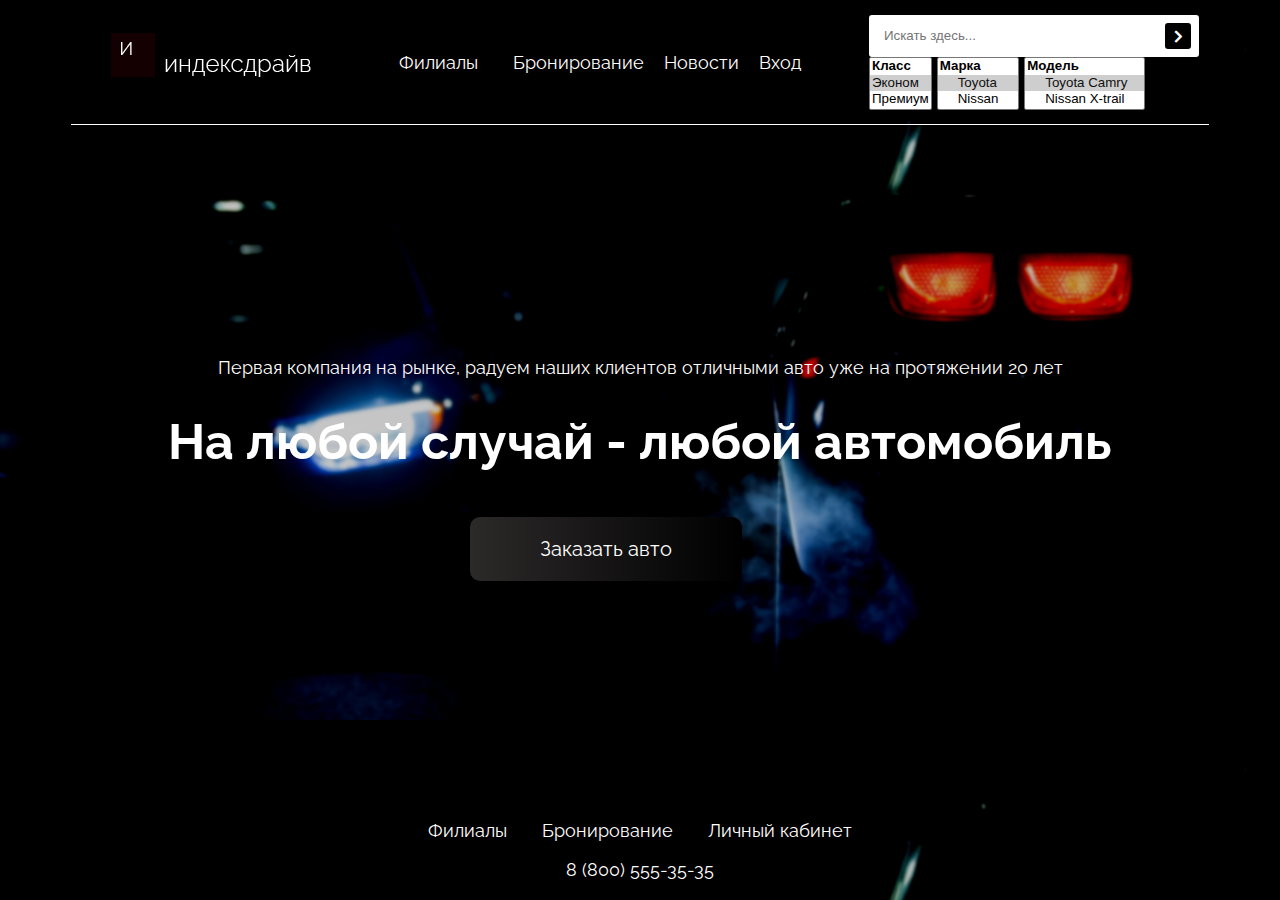
<file: index.html>
<!DOCTYPE html>
    <html>
        <head>
            <title>Индекс драйв</title>
            <link rel="stylesheet" type="text/css" href="mycss.css"/>
            <link href="https://fonts.googleapis.com/css2?family=Raleway:ital,wght@1,100&display=swap" rel="stylesheet">
            <link rel="stylesheet" href="https://maxcdn.bootstrapcdn.com/font-awesome/4.5.0/css/font-awesome.min.css">
        </head>
        <body>
            <header class="header">
                <div class="container">
                    <div class="header_inner">
                        <div class="logo">
                            <img src="logo.png">
                        </div>
                        <nav class="nav">
                            <a class="nav_link" href="branches.html">Филиалы</a>
                            <a class="nav_link" href="booking.html">Бронирование</a>
                            <a href="#openModal" class="news">Новости</a>
                            <div id="openModal" class="modalDialog">
                                <div>
                                 <a href="#close" title="Закрыть" class="close">X</a>
                                <h2>Новости</h2>
                                <hr>                       
                                <h3>В России вынесли первый приговор за продажу аккаунтов каршеринга</h3>
                                <p>В конце 2020 года в России вынесли первый приговор за продажу аккаунтов каршеринга. Приморский районный суд Петербурга оштрафовал гражданина РФ Романа Амелина на 50 тыс. рублей.
                                    Как сообщает РАПСИ со ссылкой на Объединенную пресс-службу судов Петербурга, 21-летний молодой человек обвинялся по части 2 статьи 272 УК РФ (неправомерный доступ к компьютерной информации, совершенный из корыстной заинтересованности).</p>
                                <hr>
                                <hr>
                                <h2>Программа поддержки каршеринга не заработала из-за российского телематического оборудования</h2>      
                                <p>25 августа 2020 года стало известно о том, что программа поддержки каршеринга, которая была анонсирована ещё в апреле на совещании у президента РФ Владимира Путина, так и не заработала.</p>  
                                <hr>
                                <hr>
                                <h2>Мошенничество с данными клиентов</h2>
                                <p>По сообщениям на июль 2020 г каршеринг становится отличным помощником для мошенников. С помощью селфи клиентов с паспортом на людей берут кредиты в микрофинансовых компаниях.</p>
                                <hr>
                            </div>     
                                </div>
                            <a class="nav_link" href="login.html">Вход</a>                      
                        </nav>
                        <form>
                            <input type="text" placeholder="Искать здесь...">
                            <button type="submit"></button>
                            <select name="select" size="3" multiple>
                                <optgroup label="Класс"></optgroup>
                                <option selected value="s1">Эконом</option>
                                <option value="s2">Премиум</option>
                            </select>
                            <select name="select1" size="3" multiple>
                                <optgroup label="Марка">
                                    <option selected value="s3">Toyota</option>
                                    <option value="s4">Nissan</option>
                                    <option value="s5">Subaru</option>
                                    <option value="s6">Audi</option>
                                    <option value="s7">BMW</option>
                                    <option value="s8">Mersedes</option>
                                    <option value="s9">Hundai</option>
                                    <option value="s10">Lada</option>
                            </select>
                            <select name="select2" size="3" multiple>
                                <optgroup label="Модель">
                                    <option selected value="s11">Toyota Camry</option>
                                    <option value="s12">Nissan X-trail</option>
                                    <option value="s13">Subaru Outback</option>
                                    <option value="s14">Audi A7</option>
                                    <option value="s15">BMW X5</option>
                                    <option value="s16">Mersedes W210</option>
                                    <option value="s17">Hundai Solaris</option>
                                    <option value="s18">Lada Granta</option>
                            </select>
                        </form>
                    </div>
                </div>
            </header>
            <div class="container">
                <p class="info">
                    Первая компания на рынке, радуем наших клиентов отличными авто уже на протяжении 20 лет
                </p>
                <h1 class="carsh">На любой случай - любой автомобиль</h1>
                <a href='car-select.html' class="btn">Заказать авто</a>

            </div>
                <footer class='footer'>
                    <nav class="nav">
                        <a class="nav_link" href="branches.html">Филиалы</a>
                        <a class="nav_link" href="booking.html">Бронирование</a>
                        <a class="nav_link" href="profile.html">Личный кабинет</a>
                        <p>8 (800) 555-35-35</p>
                    </nav>
                </footer>
            </div>
        </body>
    </html>
</file>
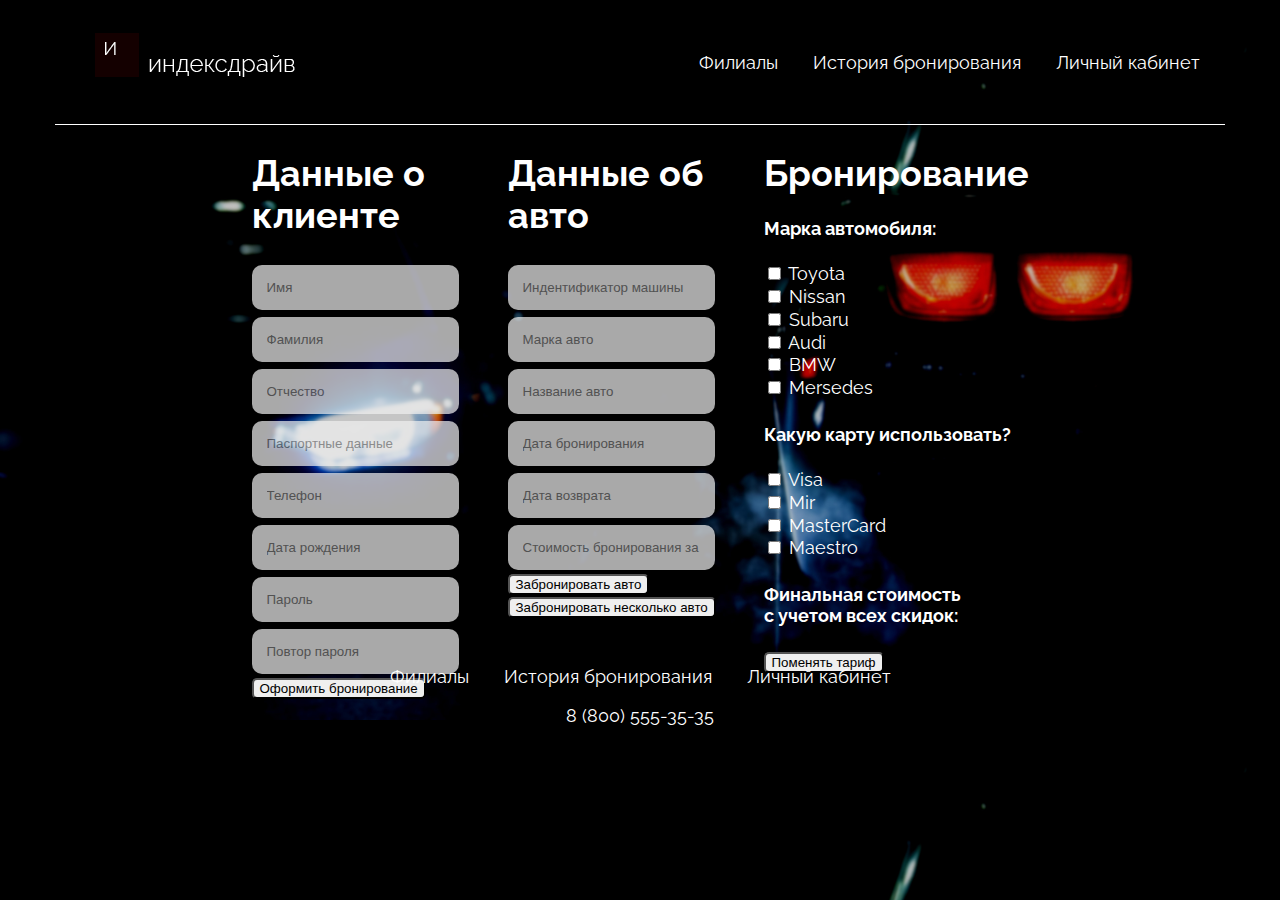
<file: booking.html>
<!DOCTYPE html>

<head>
    <title>Бронирование</title>
    <link rel="stylesheet" type="text/css" href="mycssbooking.css" />
    <link href="https://fonts.googleapis.com/css2?family=Raleway:ital,wght@1,100&display=swap" rel="stylesheet">
    <link rel="stylesheet" href="https://maxcdn.bootstrapcdn.com/font-awesome/4.5.0/css/font-awesome.min.css">
</head>

<body>
    <header class="header">
        <div class="container">
            <div class="header_inner">
                <div class="logo">
                    <img src="logo.png">
                </div>
                <nav class="nav">
                    <a class="nav_link" href="branches.html">Филиалы</a>
                    <a class="nav_link" href="history.html">История бронирования</a>
                    <a class="nav_link" href="profile.html">Личный кабинет</a>
                </nav>
            </div>
    </header>

    <div class="container1">
        <h1>Данные о клиенте</h1>   
            <div class="register-form-container">
            <div class="form-fields">
            <input type="text" placeholder="Имя">
            </div>
            <div class="form-fields">
            <input type="text" placeholder="Фамилия">
            </div>
            <div class="form-fields">
            <input type="text" placeholder="Отчество">
            </div>
            <div class="form-fields">
            <input type="text" placeholder="Паспортные данные">
            </div>
            <div class="form-fields">
            <input type="text" placeholder="Телефон">
            </div>
            <div class="form-fields">
            <input type="text" placeholder="Дата рождения">
            </div>
            <div class="form-fields">
            <input type="text" placeholder="Пароль">
            </div>
            <div class="form-fields">
            <input type="text" placeholder="Повтор пароля">
            </div>
            <button class="btn">Оформить бронирование</button>
            </div>
    </div>

    <div class="container2">
        <h1>Данные об авто</h1>
        <div class="form-fields">
            <input type="text" placeholder="Индентификатор машины">
            </div>
            <div class="form-fields">
            <input type="text" placeholder="Марка авто">
            </div>
            <div class="form-fields">
            <input type="text" placeholder="Название авто">
            </div>
            <div class="form-fields">
            <input type="text" placeholder="Дата бронирования">
            </div>
            <div class="form-fields">
            <input type="text" placeholder="Дата возврата">
            </div>
            <div class="form-fields">
            <input type="text" placeholder="Стоимость бронирования за день">
            </div>
            <button class="btn">Забронировать авто</button>
            <div class="second_button">
            <button class="btn">Забронировать несколько авто</button>
            </div>
            </div>

            <div class="container3">
                <h1>Бронирование</h1>
                <div class="block-search">
                    <p><h4>Марка автомобиля:</h4></p>
                    <div class="filters">
                    <label style="vertical-align:middle" class="filters-filter-_Hhcm checkbox-checkbox-KO_ws checkbox-size-s-tYC2A"></label>
                    <input type="checkbox" name="withImagesOnly" value="0" data-marker="search-form/with-images" class="checkbox-input-uPrBY">
                    <span class="checkbox-label-OmC9T text-text-LurtD text-size-s-BxGpL text-color-default-_QyDA">
                    Toyota
                    </span>
                    </div>
                    <div class="filters">
                    <label style="vertical-align:middle" class="filters-filter-_Hhcm checkbox-checkbox-KO_ws checkbox-size-s-tYC2A"></label>
                    <input type="checkbox" name="withImagesOnly" value="0" data-marker="search-form/with-images" class="checkbox-input-uPrBY">
                    <span class="checkbox-label-OmC9T text-text-LurtD text-size-s-BxGpL text-color-default-_QyDA">
                        Nissan
                    </span>
                    </div>
                    <div class="filters">
                    <label style="vertical-align:middle" class="filters-filter-_Hhcm checkbox-checkbox-KO_ws checkbox-size-s-tYC2A"></label>
                    <input type="checkbox" name="withImagesOnly" value="0" data-marker="search-form/with-images" class="checkbox-input-uPrBY">
                    <span class="checkbox-label-OmC9T text-text-LurtD text-size-s-BxGpL text-color-default-_QyDA">
                        Subaru
                    </span>
                    </div>
                    <div class="filters">
                    <label style="vertical-align:middle" class="filters-filter-_Hhcm checkbox-checkbox-KO_ws checkbox-size-s-tYC2A"></label>
                    <input type="checkbox" name="withImagesOnly" value="0" data-marker="search-form/with-images" class="checkbox-input-uPrBY">
                    <span class="checkbox-label-OmC9T text-text-LurtD text-size-s-BxGpL text-color-default-_QyDA">
                        Audi
                    </span>
                    </div>
                    <div class="filters">
                    <label style="vertical-align:middle" class="filters-filter-_Hhcm checkbox-checkbox-KO_ws checkbox-size-s-tYC2A"></label>
                    <input type="checkbox" name="withImagesOnly" value="0" data-marker="search-form/with-images" class="checkbox-input-uPrBY">
                    <span class="checkbox-label-OmC9T text-text-LurtD text-size-s-BxGpL text-color-default-_QyDA">
                        BMW
                    </span>
                    <div class="filters">
                        <label style="vertical-align:middle" class="filters-filter-_Hhcm checkbox-checkbox-KO_ws checkbox-size-s-tYC2A"></label>
                        <input type="checkbox" name="withImagesOnly" value="0" data-marker="search-form/with-images" class="checkbox-input-uPrBY">
                        <span class="checkbox-label-OmC9T text-text-LurtD text-size-s-BxGpL text-color-default-_QyDA">
                            Mersedes
                    </span>
                    </div>
                    </div> <!— /block-search —>
                    <div class="card">
                    <div class="block-search">
                    <p><h4>Какую карту использовать?</h4></p>
                    <div class="filters">
                    <label style="vertical-align:middle" class="filters-filter-_Hhcm
                    checkbox-checkbox-KO_ws checkbox-size-s-tYC2A"></label>
                    <input type="checkbox" name="withImagesOnly" value="0" data-marker="search-form/with-images" class="checkbox-input-uPrBY">
                    <span class="checkbox-label-OmC9T text-text-LurtD text-size-s-BxGpL text-color-default-_QyDA">
                    Visa
                    </span>
                    </div>
                    <div class="filters">
                    <label style="vertical-align:middle" class="filters-filter-_Hhcm checkbox-checkbox-KO_ws checkbox-size-s-tYC2A"></label>
                    <input type="checkbox" name="withImagesOnly" value="0" data-marker="search-form/with-images" class="checkbox-input-uPrBY">
                    <span class="checkbox-label-OmC9T text-text-LurtD text-size-s-BxGpL text-color-default-_QyDA">
                    Mir
                    </span>
                    </div>
                    <div class="filters">
                    <label style="vertical-align:middle" class="filters-filter-_Hhcm checkbox-checkbox-KO_ws checkbox-size-s-tYC2A"></label>
                    <input type="checkbox" name="withImagesOnly" value="0" data-marker="search-form/with-images" class="checkbox-input-uPrBY">
                    <span class="checkbox-label-OmC9T text-text-LurtD text-size-s-BxGpL text-color-default-_QyDA">
                    MasterCard
                    </span>
                    </div>
                    <div class="filters">
                    <label style="vertical-align:middle" class="filters-filter-_Hhcm checkbox-checkbox-KO_ws checkbox-size-s-tYC2A"></label>
                    <input type="checkbox" name="withImagesOnly" value="0" data-marker="search-form/with-images" class="checkbox-input-uPrBY">
                    <span class="checkbox-label-OmC9T text-text-LurtD text-size-s-BxGpL text-color-default-_QyDA">
                    Maestro
                    </span>
                    </div>
                    </div> <!— /block-search —>
                    </div>
                    <div class="tarif_and_cost">
                    <h4 class="final_cost">Финальная стоимость<br> с учетом всех скидок:</h4>
                    <button class="btn">Поменять тариф</button>
                    </div>
            </div>


    </div>
    <footer class='footer'>
        <nav class="nav">
            <a class="nav_link" href="branches.html">Филиалы</a>
            <a class="nav_link" href="history.html">История бронирования</a>
            <a class="nav_link" href="profile.html">Личный кабинет</a>
            <p>8 (800) 555-35-35</p>
        </nav>
    </footer>
    </div>
</body>
    </html>
</file>
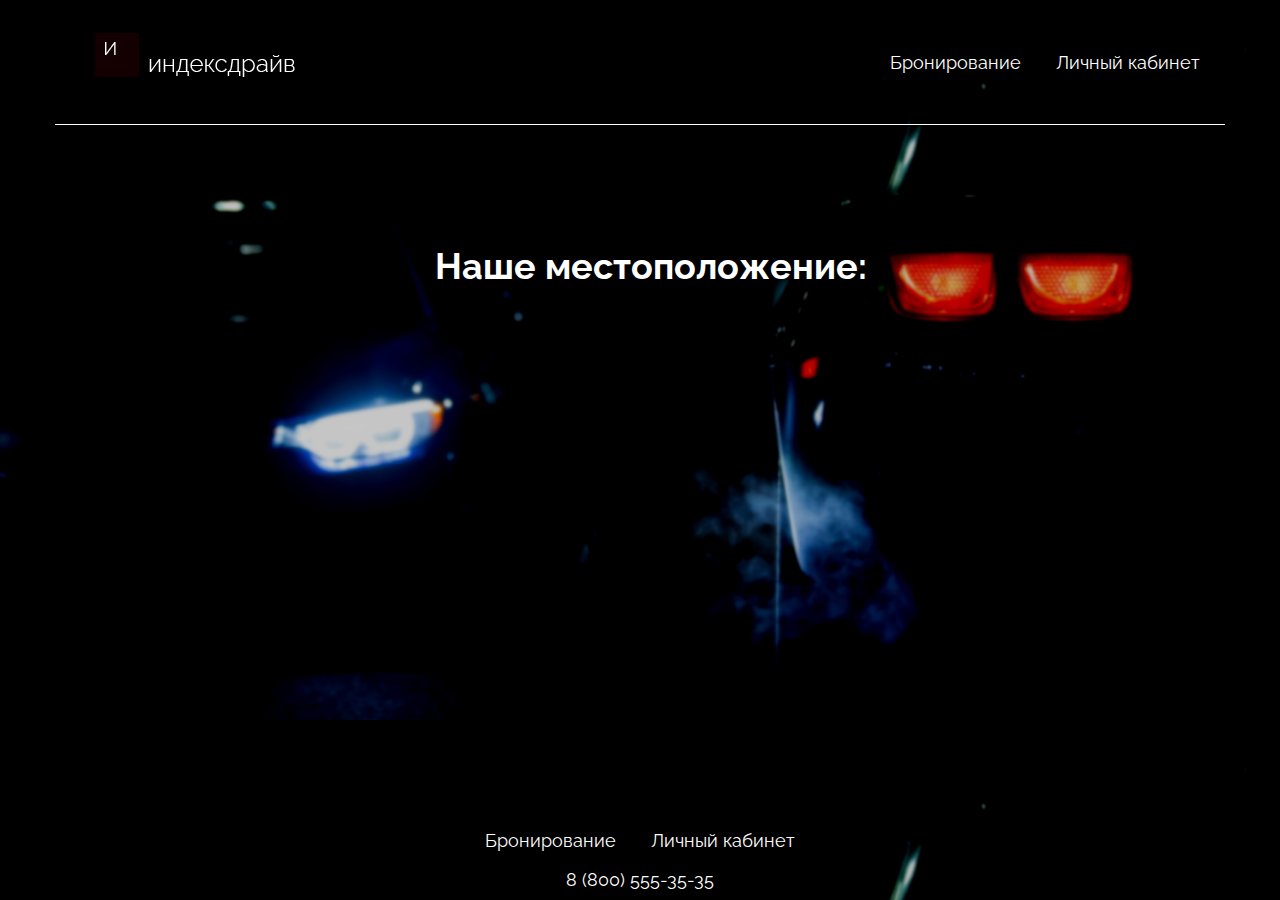
<file: branches.html>
<!DOCTYPE html>
    <html>
        <head>
            <title>Филиалы</title>
            <link rel="stylesheet" type="text/css" href="mycssbranches.css"/>
            <link href="https://fonts.googleapis.com/css2?family=Raleway:ital,wght@1,100&display=swap" rel="stylesheet">
            <link rel="stylesheet" href="https://maxcdn.bootstrapcdn.com/font-awesome/4.5.0/css/font-awesome.min.css">
        </head>
        <body>
        <header class="header">
            <div class="container">
                <div class="header_inner">
                    <div class="logo">
                        <img src="logo.png">
                    </div>
                    <nav class="nav">
                        <a class="nav_link" href="booking.html">Бронирование</a>
                        <a class="nav_link" href="profile.html">Личный кабинет</a>
                    </nav>
                </header>
            <div class="container">
                <h1 class="mesto">Наше местоположение:</h1>
        <iframe src="https://yandex.ru/map-widget/v1/?um=constructor%3Acbf4c3e84f4afa35dccffe7a9cd8f67d4ab2aae6c5f65875bdd38ffdc548c27f&amp;source=constructor" width="500" height="400" frameborder="0"></iframe>
                </div>
                <footer class ='footer'>
                    <nav class="nav">
                        <a class="nav_link" href="booking.html">Бронирование</a>
                        <a class="nav_link" href="profile.html">Личный кабинет</a>
                        <p>8 (800) 555-35-35</p>    
                    </nav>
                </footer>
                    </div>
                </body>
            </html>
</file>
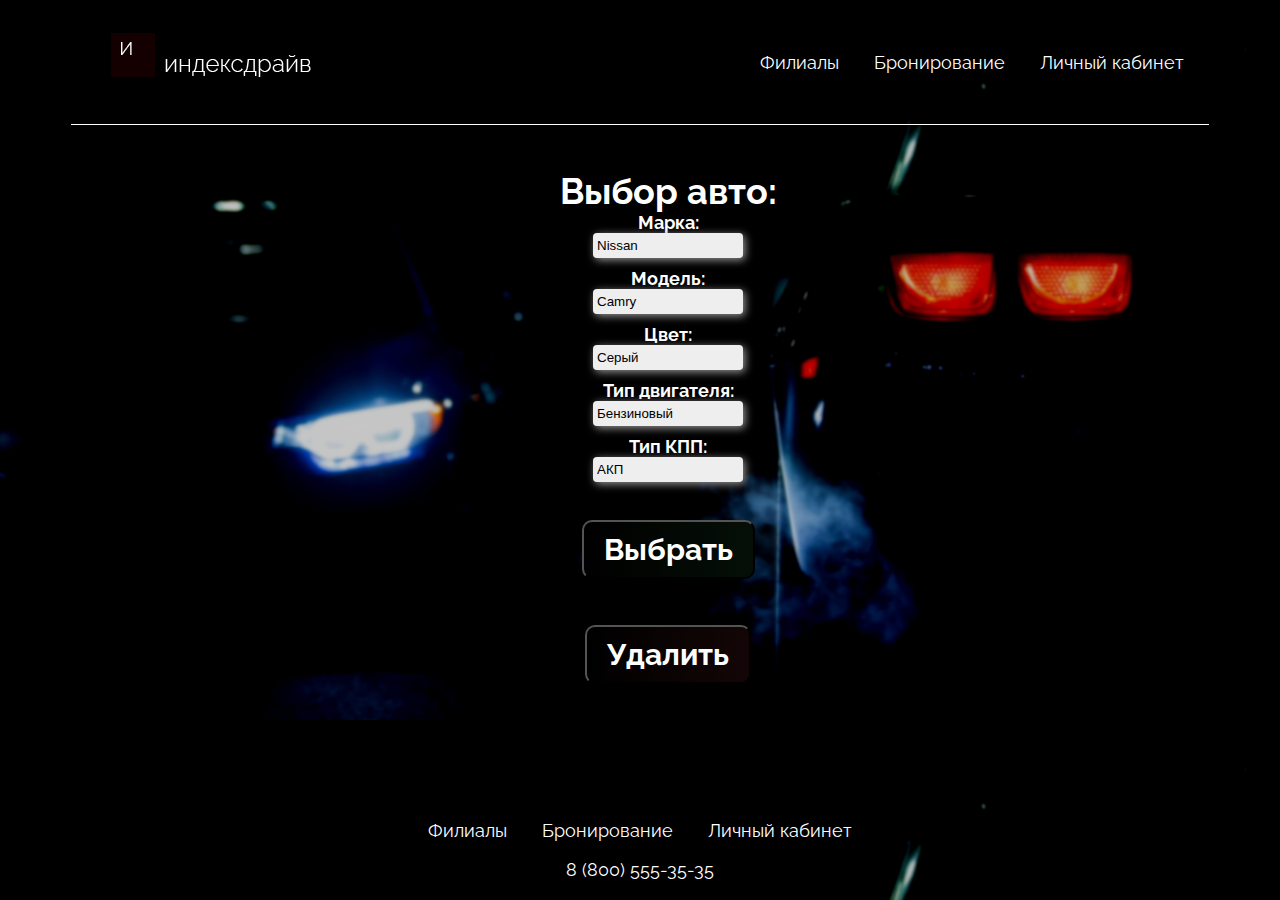
<file: car-select.html>
﻿<!DOCTYPE html>

<head>
    <title>Выбор авто</title>
    <link rel="stylesheet" type="text/css" href="mycsscarselect.css" />
    <link href="https://fonts.googleapis.com/css2?family=Raleway:ital,wght@1,100&display=swap" rel="stylesheet">
    <link rel="stylesheet" href="https://maxcdn.bootstrapcdn.com/font-awesome/4.5.0/css/font-awesome.min.css">
</head>

<body>
    <header class="header">
        <div class="container">
            <div class="header_inner">
                <div class="logo">
                    <img src="logo.png">
                </div>
                <nav class="nav">
                    <a class="nav_link" href="branches.html">Филиалы</a>
                    <a class="nav_link" href="booking.html">Бронирование</a>
                    <a class="nav_link" href="profile.html">Личный кабинет</a>
                </nav>
            </div>
    </header>
    <div class="intro">
        <div class="box">
            <h1 class="marka">Выбор авто:</h1>
            <h4 class="marka">Марка:</h4>
            <select size="1" name="hero[]">
                <option disabled>Выберите марку машины</option>
                <option value="Toyota">Toyota</option>
                <option selected value="Nissan">Nissan</option>
                <option value="Subaru">Subaru</option>
                <option value="Audi">Audi</option>
                <option value="BMW">BMW</option>
                <option value="Mersedes">Mersedes</option>
                <option value="Hundai">Hundai</option>
                <option value="Lada">Lada</option>
            </select>

            <h4>Модель:</h4>
            <select size="1" name="hero[]">
                <option disabled>Выберите модель машины</option>
                <option selected value="Camry">Camry</option>
                <option value="X-trail">X-trail</option>
                <option value="Outback">Outback</option>
                <option value="A7">A7</option>
                <option value="X5">X5</option>
                <option value="W210">W210</option>
                <option value="Solaris">Solaris</option>
                <option value="Granta">Granta</option>
            </select>


            <h4>Цвет:</h4>
            <select size="1" name="hero[]">
                <option disabled>Выберите цвет машины</option>
                <option value="Черный">Черный</option>
                <option selected value="Серый">Серый</option>
                <option value="Белый">Белый</option>
                <option value="Красный">Красный</option>
            </select>

            <h4>Тип двигателя:</h4>
            <select size="1" name="hero[]" style="width: 150px;">
                <option disabled>Выберите тип двигателя</option>
                <option value="Дизельный">Дизельный</option>
                <option selected value="Бензиновый">Бензиновый</option>
            </select>

            <h4>Тип КПП:</h4>
            <select size="1" name="hero[]" style="width: 150px;">
                <option disabled>Выберите тип коробки передач</option>
                <option value="МКП">МКП</option>
                <option selected value="АКП">АКП</option>
            </select>
            <br>
            <button class="btn"><h2>Выбрать</h2></button>
            <p>
                <button class="btn1"><h2>Удалить</h2></button>
            </p>
        </div>
    </div>
    <footer class='footer'>
        <nav class="nav">
            <a class="nav_link" href="branches.html">Филиалы</a>
            <a class="nav_link" href="booking.html">Бронирование</a>
            <a class="nav_link" href="profile.html">Личный кабинет</a>
            <p>8 (800) 555-35-35</p>
        </nav>
    </footer>
    </div>
</body>
    </html>
</file>
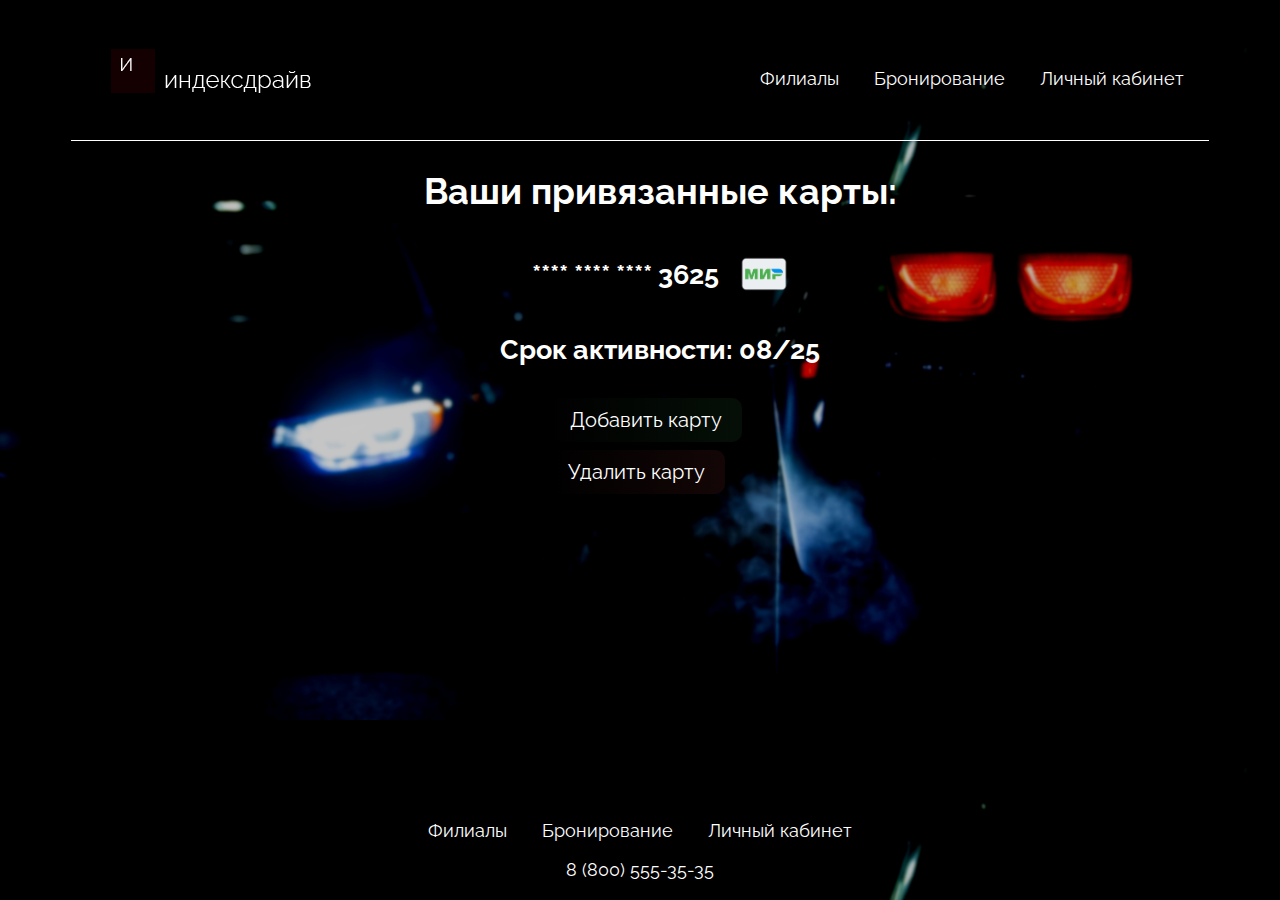
<file: cards.html>
<!DOCTYPE html>
<html>

<head>
    <title>Карты</title>
    <link rel="stylesheet" type="text/css" href="mycsscards.css" />
    <link href="https://fonts.googleapis.com/css2?family=Raleway:ital,wght@1,100&display=swap" rel="stylesheet">
</head>

<body>
    <header class="header">
        <div class="container">
            <div class="header_inner">
                <div class="logo">
                    <img src="logo.png">
                </div>
                <nav class="nav">
                    <a class="nav_link" href="branches.html">Филиалы</a>
                    <a class="nav_link" href="booking.html">Бронирование</a>
                    <a class="nav_link" href="profile.html">Личный кабинет</a>
                </nav>
            </div>
        </div>
    </header>
    <div class="info">
        <ul class="info__list">
            <li class="info__item">
                <h1 class='unf'>Ваши привязанные карты:</h1>
            </li>
            <li class="info__item">
                <h2 class='numb'>**** **** **** 3625</h2>
                <img src='mir.png' class='mir'>
            </li>
            <li class="info__item">
                <h2 class='akt'>Срок активности: 08/25</h2>
            <li class='bttn1'>
                <a href ='#openModal' class="btn1">Добавить карту</a>
                <div id="openModal" class="modalDialog">
                    <div>
                     <a href="#close" title="Закрыть" class="close">X</a>
                    <h2>Добавить карту</h2>
                    <hr>                       
                    <label for="number"><b>Номер карты</b></label>
                    <input type="text" placeholder="Введите номер карты" name="number" required>
                    <label for="imya"><b>Владелец карты</b></label>
                    <input type="text" placeholder="Введите имя и фамилию" name="imya" required>                       
                    <label for="srok"><b>Срок действия</b></label>
                    <input type="text" placeholder="Введите срок действия" name="srok" required>
                    <label for="cvv"><b>CVV/CVC</b></label>
                    <input type="text" placeholder="Введите CVV/CVC" name="cvv" required>
                    <a href ='#' class="btttn1">Добавить</a>  
                    <hr>       
                            </div>     
                    </div>
                    
            </li>   
        </ul>
        <a href ='#' class="btn" input type="submit" onclick="return confirm('Вы уверены?')">Удалить карту</a>
        
        

    </div>
    <footer class='footer'>
        <nav class="nav">
            <a class="nav_link" href="branches.html">Филиалы</a>
            <a class="nav_link" href="booking.html">Бронирование</a>
            <a class="nav_link" href="profile.html">Личный кабинет</a>
            <p>8 (800) 555-35-35</p>
        </nav>
    </footer>
</file>
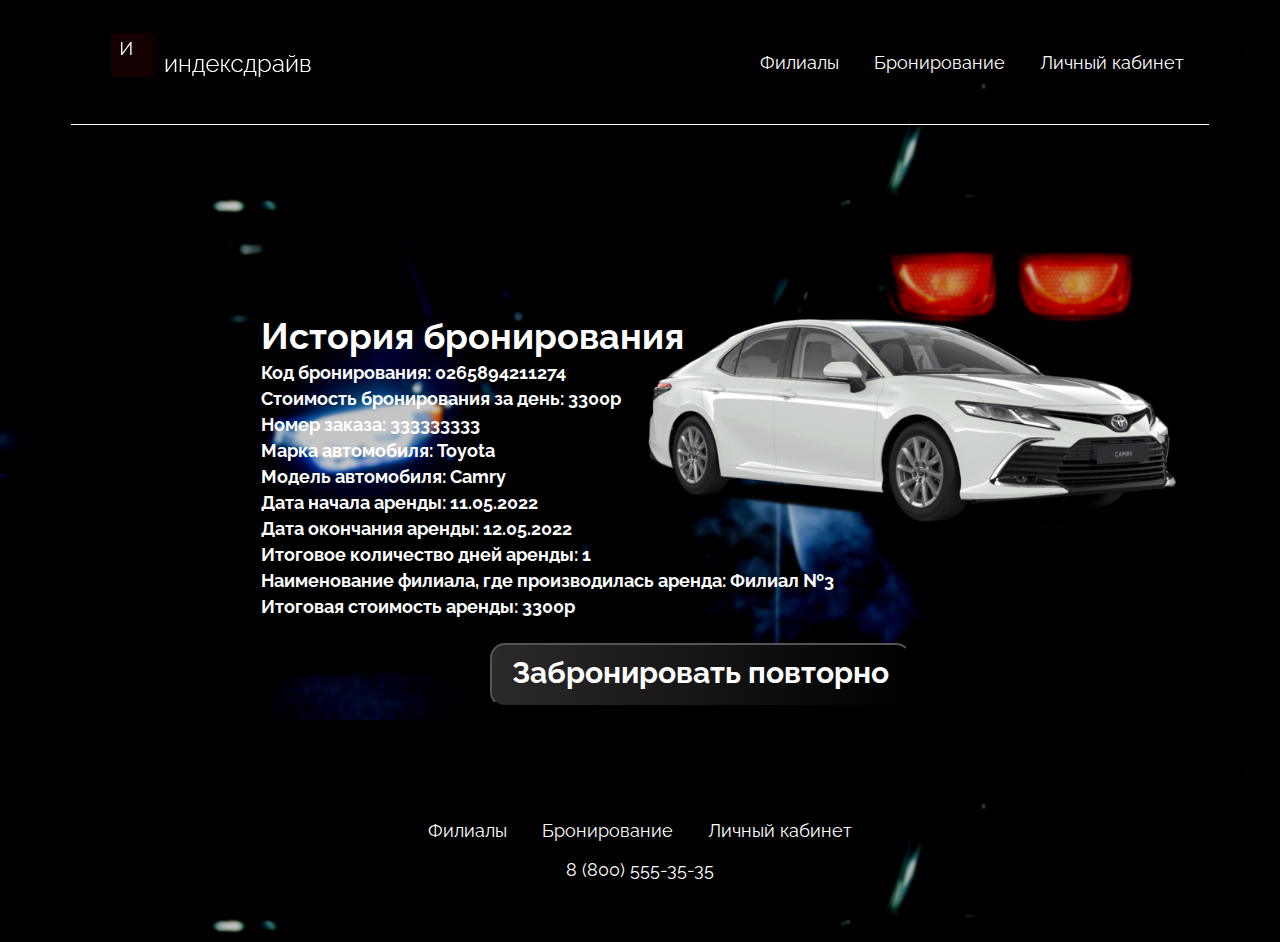
<file: history.html>
﻿<!DOCTYPE html>

<head>
    <title>История бронирования</title>
    <link rel="stylesheet" type="text/css" href="mycsshistory.css" />
    <link href="https://fonts.googleapis.com/css2?family=Raleway:ital,wght@1,100&display=swap" rel="stylesheet">
    <link rel="stylesheet" href="https://maxcdn.bootstrapcdn.com/font-awesome/4.5.0/css/font-awesome.min.css">
</head>

<body>
    <header class="header">
        <div class="container">
            <div class="header_inner">
                <div class="logo">
                    <img src="logo.png">
                </div>
                <nav class="nav">
                    <a class="nav_link" href="branches.html">Филиалы</a>
                    <a class="nav_link" href="booking.html">Бронирование</a>
                    <a class="nav_link" href="profile.html">Личный кабинет</a>
                </nav>
            </div>
    </header>
    <div class="box">
        <h1 class="history">История бронирования</h1>
        <h4>Код бронирования: 0265894211274</h4>
        <h4>Стоимость бронирования за день: 3300р</h4>
        <h4>Номер заказа: 333333333</h4>
        <h4>Марка автомобиля: Toyota</h4>
        <h4>Модель автомобиля: Camry</h4>
        <h4>Дата начала аренды: 11.05.2022</h4>
        <h4>Дата окончания аренды: 12.05.2022</h4>
        <h4>Итоговое количество дней аренды: 1</h4>
        <h4>Наименование филиала, где производилась аренда: Филиал №3</h4>
        <h4>Итоговая стоимость аренды: 3300р</h4>
        <p>
            <button class="btn"><h2>Забронировать повторно</h2></button>
        </p>
        <img class="camry" src="toyota.png">
    </div>
    <footer class='footer'>
        <nav class="nav">
            <a class="nav_link" href="branches.html">Филиалы</a>
            <a class="nav_link" href="booking.html">Бронирование</a>
            <a class="nav_link" href="profile.html">Личный кабинет</a>
            <p>8 (800) 555-35-35</p>
        </nav>
    </footer>
    </div>
</body>
    </html>
</file>
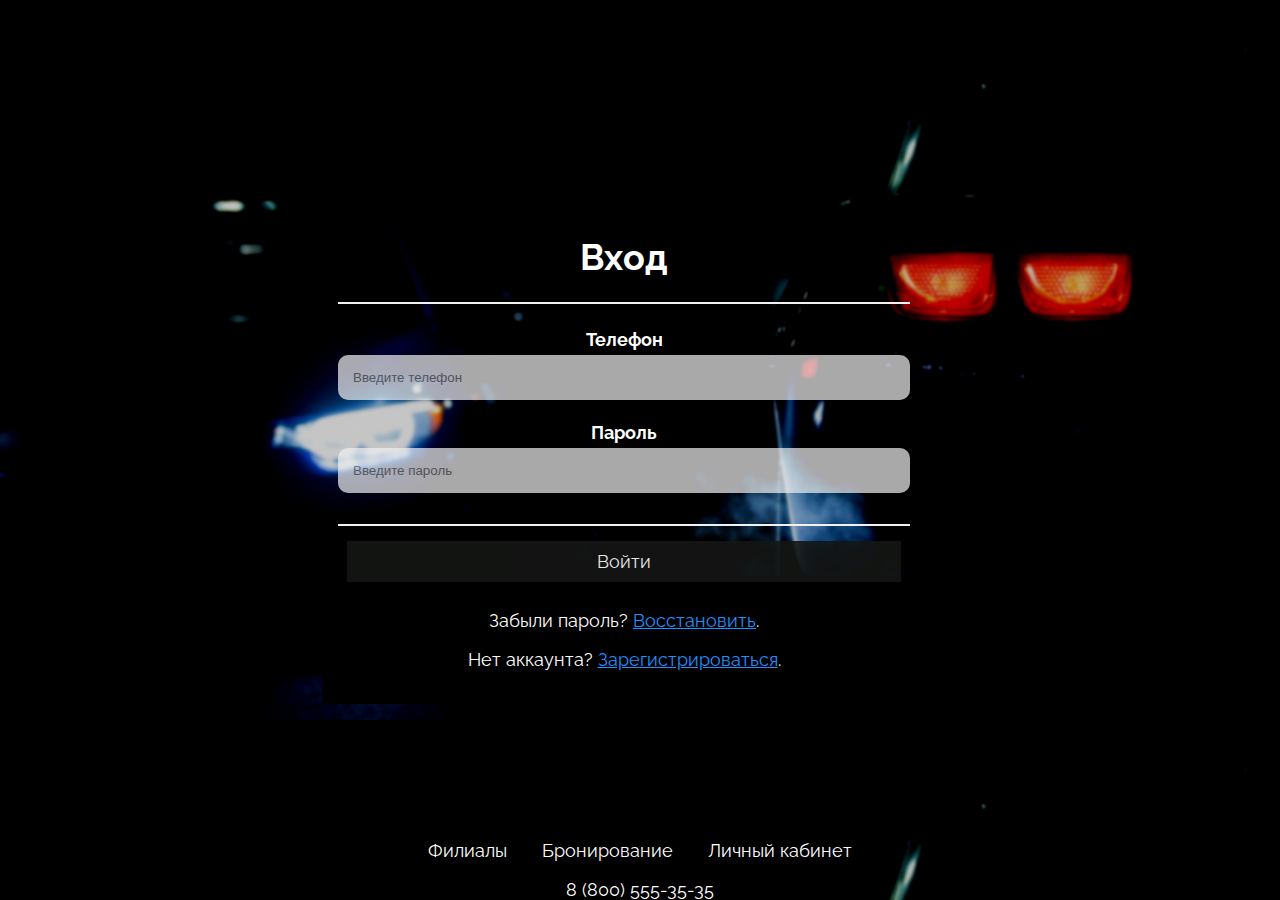
<file: login.html>
<!DOCTYPE html>
    <html>
        <head>
            <title>Вход</title>
            <link rel="stylesheet" type="text/css" href="mycsslogin.css"/>
            <link href="https://fonts.googleapis.com/css2?family=Raleway:ital,wght@1,100&display=swap" rel="stylesheet">
        </head>
        <body>
            <form action="action_page.php">
                <div class="container">
                  <h1>Вход</h1>
                  <hr>                       
                  <label for="phone"><b>Телефон</b></label>
                  <input type="text" placeholder="Введите телефон" name="phone" required>
                  <label for="psw"><b>Пароль</b></label>
                  <input type="password" placeholder="Введите пароль" name="psw" required>              
                  <hr>            
                  <a href="profile.html" class="registerbtn">Войти</a>
                </div>
                <div class="container signin">
                    <p>Забыли пароль? <a href="#">Восстановить</a>.</p>
                    <p>Нет аккаунта? <a href="register.html">Зарегистрироваться</a>.</p>
                </div>
              </form>
              <div class ='container'>
                <footer class ='footer'>
                  <nav class="nav">
                      <a class="nav_link" href="#">Филиалы</a>
                      <a class="nav_link" href="#">Бронирование</a>
                      <a class="nav_link" href="#">Личный кабинет</a>
                      <p>8 (800) 555-35-35</p>
                  </nav>
              </footer>
              </div>
        </body>
</file>
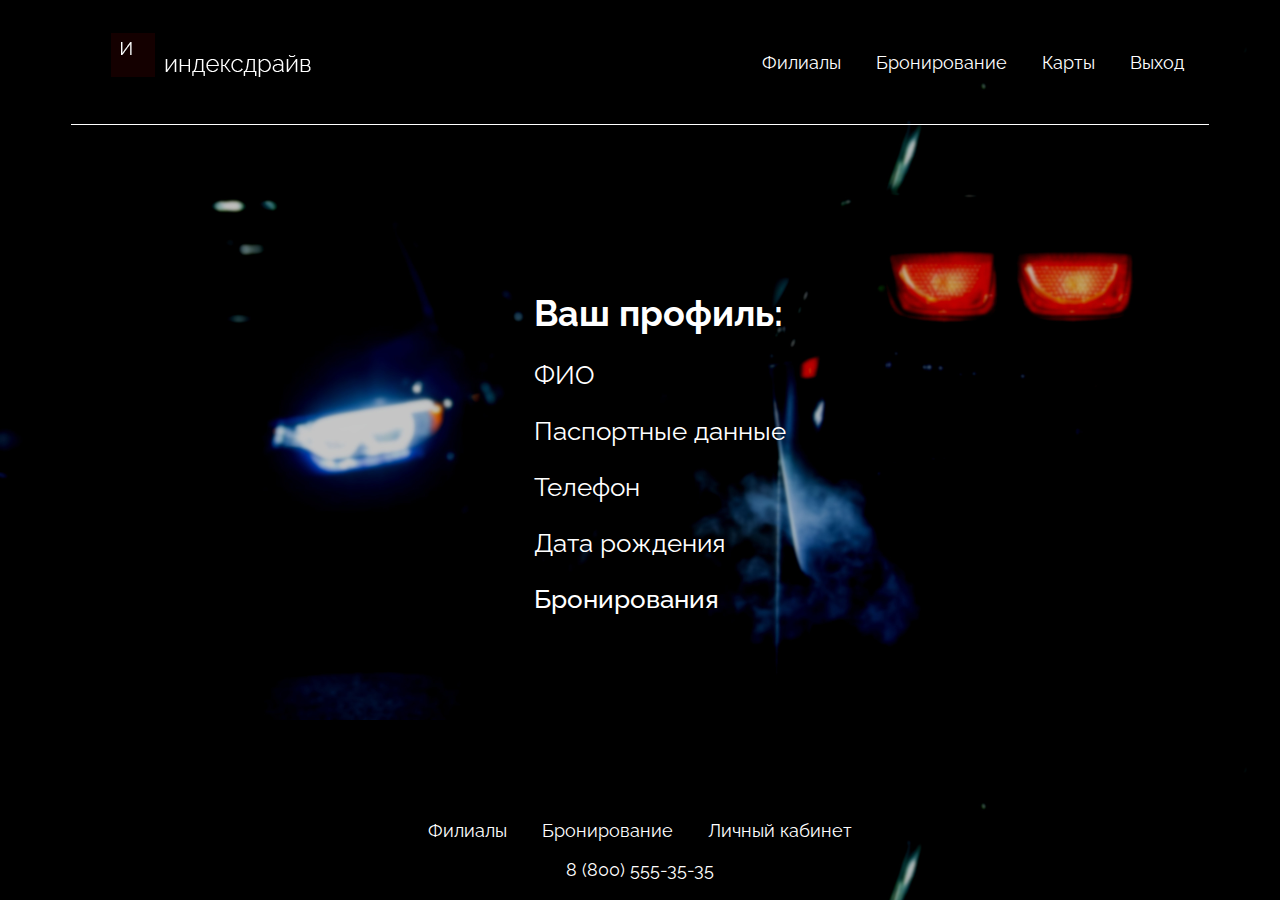
<file: profile.html>
<!DOCTYPE html>
    <html>
        <head>
            <title>Личный кабинет</title>
            <link rel="stylesheet" type="text/css" href="mycssprofile.css"/>
            <link href="https://fonts.googleapis.com/css2?family=Raleway:ital,wght@1,100&display=swap" rel="stylesheet">
            <link rel="stylesheet" href="https://maxcdn.bootstrapcdn.com/font-awesome/4.5.0/css/font-awesome.min.css">
        </head>
        <body>
        <header class="header">
            <div class="container">
                <div class="header_inner">
                    <div class="logo">
                        <img src="logo.png">
                    </div>
                    <nav class="nav">
                        <a class="nav_link" href="branches.html">Филиалы</a>
                        <a class="nav_link" href="booking.html">Бронирование</a>
                        <a class="nav_link" href="cards.html">Карты</a>
                        <a class="nav_link" href="index.html">Выход</a>
                    </nav>
                </div>
            </div>
        </header>
        <div class="lk">
            <ul class ='lk_list'>
                <li class="lk_item">
                    <h1>Ваш профиль:</h1>
                </li>
                <li class="lk_item">
                    <p class="fio">ФИО</p>
                </li>
                <li class="lk_item">
                    <p class="psprt">Паспортные данные</p>
                </li>
                <li class="lk_item">
                    <p class="phone">Телефон</p>
                </li>
                <li class="lk_item">
                    <p class="brth">Дата рождения</p>
                </li>
                <li class="lk_item">
                    <a href ='#openModal' class="brn">Бронирования</a>
                    <div id="openModal" class="modalDialog">
                        <div>
                         <a href="#close" title="Закрыть" class="close">X</a>
                        <hr>                       
                        <p>Код бронирования: 0265894211274</p>
                        <p>Идентификатор авто: Toyota</p>
                        <p>Марка: Camry</p>
                        <p>Дата бронирования: 12.05.2022</p>
                        <p>Филиал: 3</p>
                        <hr>       
                                </div>     
                        </div>
                </li>
            </ul>
        </div>
        <footer class ='footer'>
            <nav class="nav">
                <a class="nav_link" href="branches.html">Филиалы</a>
                <a class="nav_link" href="booking.html">Бронирование</a>
                <a class="nav_link" href="profile.html">Личный кабинет</a>
                <p>8 (800) 555-35-35</p>
            </nav>
        </footer>
            </div>
        </body>
    </html>
</file>
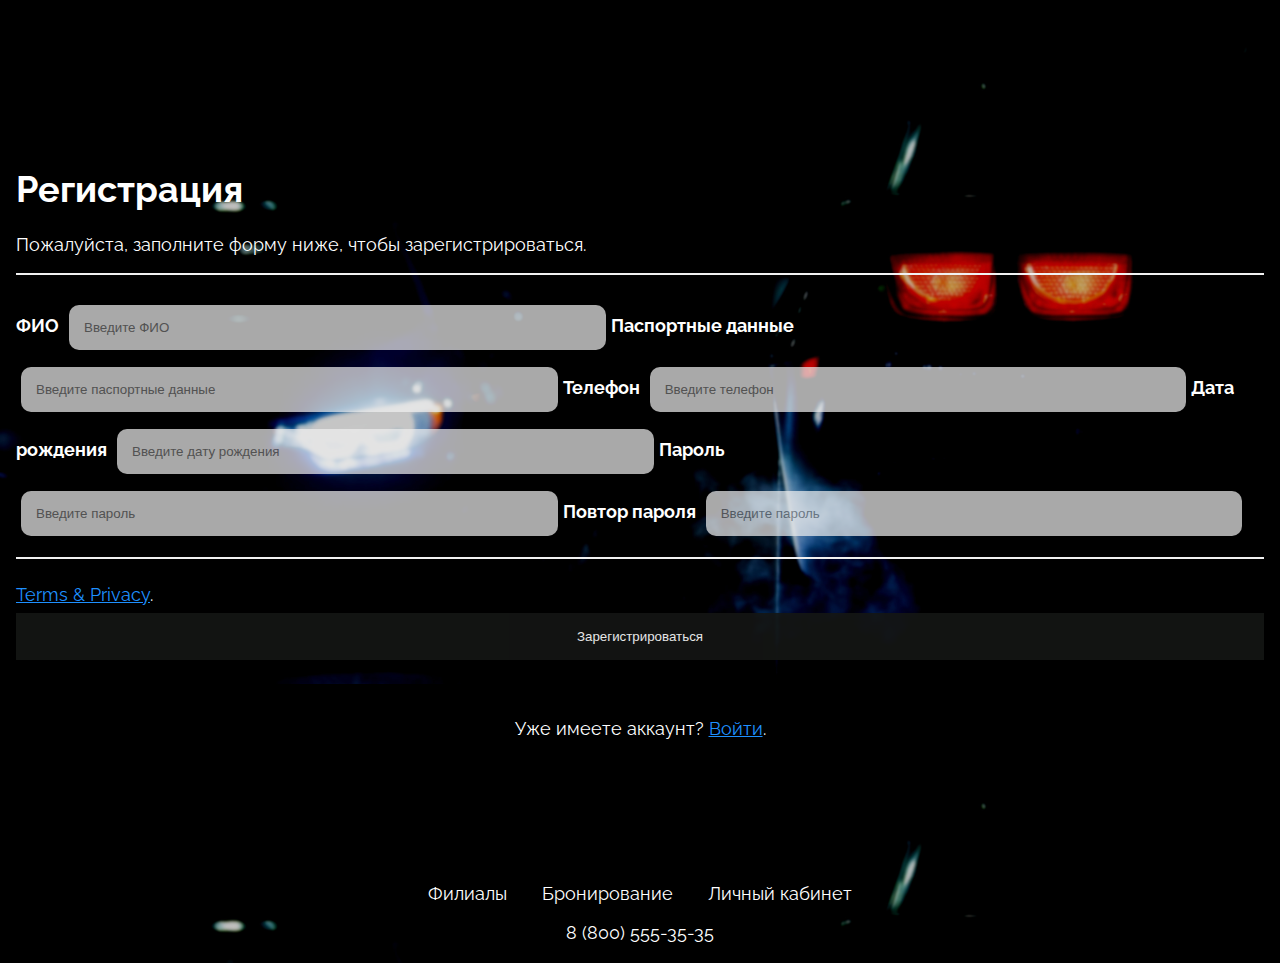
<file: register.html>
<!DOCTYPE html>
    <html>
        <head>
            <title>Регистрация</title>
            <link rel="stylesheet" type="text/css" href="mycssregister.css"/>
            <link href="https://fonts.googleapis.com/css2?family=Raleway:ital,wght@1,100&display=swap" rel="stylesheet">
        </head>
        <body>
            <form action="action_page.php">
                <div class="container">
                  <h1>Регистрация</h1>
                  <p>Пожалуйста, заполните форму ниже, чтобы зарегистрироваться.</p>
                  <hr>              
                  <label for="fio"><b>ФИО</b></label>
                  <input type="text" placeholder="Введите ФИО" name="fio" required>              
                  <label for="psprt"><b>Паспортные данные</b></label>
                  <input type="text" placeholder="Введите паспортные данные" name="psprt" required>              
                  <label for="phone"><b>Телефон</b></label>
                  <input type="text" placeholder="Введите телефон" name="phone" required>
                  <label for="data"><b>Дата рождения</b></label>
                  <input type="text" placeholder="Введите дату рождения" name="data" required>
                  <label for="psw"><b>Пароль</b></label>
                  <input type="password" placeholder="Введите пароль" name="psw" required>              
                  <label for="psw-repeat"><b>Повтор пароля</b></label>
                  <input type="password" placeholder="Введите пароль" name="psw-repeat" required>
                  <hr>            
                 <a href="#">Terms & Privacy</a>.
                  <button type="submit" class="registerbtn">Зарегистрироваться</button>
                </div>
                <div class="container signin">
                  <p>Уже имеете аккаунт? <a href="login.html">Войти</a>.</p>
                </div>
              </form>
              <div class="containter">
                <footer class ='footer'>
                  <nav class="nav">
                      <a class="nav_link" href="#">Филиалы</a>
                      <a class="nav_link" href="#">Бронирование</a>
                      <a class="nav_link" href="#">Личный кабинет</a>
                      <p>8 (800) 555-35-35</p>    
                  </nav>
              </footer>
              </div>
        </body>
</file>
<file: mycss.css>
body {
    background: #000 url(mashina1.jpg);
    background-size: 100%;
    font-family: Raleway, sans-serif;
    font-size: 18px;
    font-weight: 400;
    color: white;
    display: flex;
    justify-content: center;
    align-items: center;
    min-height: 100vh;
    margin: 0;
    padding: 0;
}
.container {
    max-width: 1170px;
    margin-left: auto;
    margin-right: auto;
    padding-left: 16px;
    padding-right: 16px;

}
.header {
    width: 100%;
    height: 100px;
    position: absolute;
    top: 0%;
    left: 0%;
    z-index: 1000;
}

.header_inner {
    display: flex;
    justify-content: space-between;
    align-items: center;
    padding: 10px;
    border-bottom: 1px solid white;
}

.nav {
    text-align: center;
}

.nav_link {
    text-decoration: none;
    color: white;
    margin: 0 15px;
}

.btn {
    font-size: 20px;
    font-family: Raleway;
    color: #fff;
    background: linear-gradient(to left, #434343, #000000, #2c2929);
    text-decoration: none;
    padding: 20px 70px;
    border-radius: 10px;
    background-size: 200%;
    transition: .5s;
    margin-left: 32%;

}

.btn:hover {
    background-position: right;
}

.carsh {
    text-align: center;
    font-size: 50px;
    margin-bottom: 7%;
}

.info {
    text-align: center;
    position: relative;
}

.footer {
    text-align: center;
    position: absolute;
    left: 0;
    bottom: 0;
    width: 100%;
    height: 80px;
}

* {box-sizing: border-box;}
    
form {
      position: relative;
      width: 330px;
      margin-left:

    }

    input, button {
      border: none;
      outline: none;
      border-radius: 3px;
    }
    input {
      width: 100%;
      height: 42px;
      background: #ffffff;
      padding-left: 15px;
}

button {
      height: 26px;
      width: 26px;
      position: absolute;
      top: 8px;
      right: 8px;
      background: #000000;
      cursor: pointer;
}
button:before {
      content: "\f105";
      font-family: FontAwesome;
      color: #ffffff;
      font-size: 20px;
      font-weight: bold;
}

.select2 {
    margin: auto;
}
.modalDialog {
	position: absolute;
	font-family: Arial, Helvetica, sans-serif;
	top: 0;
	right: 0;
	bottom: 0;
	left: 0;
	background: rgba(0, 0, 0, 0.8);
	z-index: 99999;
	-webkit-transition: opacity 400ms ease-in;
	-moz-transition: opacity 400ms ease-in;
	transition: opacity 400ms ease-in;
	display: none;
	pointer-events: none;
}

.modalDialog:target {
	display: block;
	pointer-events: auto;
}

.modalDialog > div {
	width: 400px;
	position: relative;
	margin: 3% auto;
	padding: 5px 20px 13px 20px;
	border-radius: 10px;
	background: #fff;
	background: black;
	background: black;
	background: black;
}

.close {
	background: #000000;
	color: #FFFFFF;
	line-height: 25px;
	position: absolute;
	right: -12px;
	text-align: center;
	top: -10px;
	width: 24px;
	text-decoration: none;
	font-weight: bold;
	-webkit-border-radius: 12px;
	-moz-border-radius: 12px;
	border-radius: 12px;
	-moz-box-shadow: 1px 1px 3px #000;
	-webkit-box-shadow: 1px 1px 3px #000;
	box-shadow: 1px 1px 3px #000;
}

.close:hover { background: #00d9ff; }

.news {
    text-decoration: none;
    color: white;
}
</file>
<file: mycssbooking.css>
body {
    background: #000 url(mashina1.jpg);
    background-size: 100%;
    font-family: Raleway, sans-serif;
    font-size: 18px;
    font-weight: 400;
    color: white;
    display: flex;
    justify-content: center;

    min-height: 100vh;
    margin: 0;
    padding: 0;
}

header {
    width: 100%;
    height: 100px;
    position: absolute;
    top: 0%;
    left: 0%;
    z-index: 1000;
}

.header_inner {
    display: flex;
    justify-content: space-between;
    align-items: center;
    padding: 10px;
    border-bottom: 1px solid white;
}

.nav {
    text-align: center;
}

.nav_link {
    text-decoration: none;
    color: white;
    margin: 0 15px;
    
}

.container {
    max-width: 1170px;
    margin-left: auto;
    margin-right: auto;
    padding-left: 16px;
    padding-right: 16px;
}

.footer {
    text-align: center;
    position: absolute;
	width: 100%;
	margin: 52% auto 0;
	height: 60px;

}

.container1 {
    margin-top: 10%;
    width: 20%;
    float: left;
}

.container2 {
    width: 20%;
    margin-top: 10%;
    float: left;
}

.container3 {
    margin-top: 10%;
    float: right;
}

input[type=text] {
    padding: 15px;
    margin: 5px 5px 2px 0;
    display: inline-block;
    border: none;
    background: #f1f1f1;
    border-radius: 10px;
    opacity: .7;
}

.btn {
    border-radius: 5px;

}
</file>
<file: mycssbranches.css>
body {
    background: #000 url(mashina1.jpg);
    background-size: 100%;
    font-family: Raleway, sans-serif;
    font-size: 18px;
    font-weight: 400;
    color: white;
    display: flex;
    justify-content: center;
    align-items: center;
    min-height: 100vh;
    margin: 0;
    padding: 0;
}
.container {
    max-width: 1170px;
    margin-left: auto;
    margin-right: auto;
    padding-left: 16px;
    padding-right: 16px;

}
.header {
    width: 100%;
    height: 100px;
    position: absolute;
    top: 0%;
    left: 0%;
    z-index: 1000;
}

.header_inner {
    display: flex;
    justify-content: space-between;
    align-items: center;
    padding: 10px;
    border-bottom: 1px solid white;
}

.nav {
    text-align: center;
}

.nav_link {
    text-decoration: none;
    color: white;
    margin: 0 15px;
}

footer {
    text-align: center;
    position: absolute;
    left: 0;
    bottom: 0;
    width: 100%;
    height: 70px;
}

.mesto {
    margin-top: 12%;
    margin-left: 9%;
}
</file>
<file: mycsscarselect.css>
﻿body {
    background: #000 url(mashina1.jpg);
    background-size: 100%;
    font-family: Raleway, sans-serif;
    font-size: 18px;
    font-weight: 400;
    color: white;
    display: flex;
    justify-content: center;
    align-items: center;
    min-height: 100vh;
    margin: 0;
    padding: 0;
}

.container {
    max-width: 1170px;
    margin-left: auto;
    margin-right: auto;
    padding-left: 16px;
    padding-right: 16px;
}

.header {
    width: 100%;
    height: 100px;
    position: absolute;
    top: 0%;
    left: 0%;
    z-index: 1000;
}

.header_inner {
    display: flex;
    justify-content: space-between;
    align-items: center;
    padding: 10px;
    border-bottom: 1px solid white;
}

.nav {
    text-align: center;
}

.nav_link {
    text-decoration: none;
    color: white;
    margin: 0 15px;
}

.footer {
    text-align: center;
    position: absolute;
    left: 0;
    bottom: 0;
    width: 100%;
    height: 80px;
}

.intro {
    display: flex;
    flex-direction: unset;
    justify-content: center;
    height: 200px;
    padding-top: 10px;
    background-size: cover;
    position: relative;
    margin-right: 5%;
}

.box {
    text-align: center;
    height: 600px;
    width: 400px;
    margin-top: -190px;
    margin-left: 30%;
}
*,
*:before,
*:after {
    box-sizing: border-box;
}

h1, h2, h3, h4, h5, h6 {
    margin: 0;
}


select {
    width: 150px;
    margin-bottom: 10px;
    height: 25px;
    padding: 4px;
    border-radius: 4px;
    box-shadow: 2px 2px 8px #999;
    background: #eee;
    border: none;
    outline: none;
    display: inline-block;
    -webkit-appearance: none;
    -moz-appearance: none;
    appearance: none;
    cursor: pointer;
}

label {
    position: relative;
}

    label:after {
        content: '<>';
        font: 11px "Consolas", monospace;
        color: #666;
        -webkit-transform: rotate(90deg);
        -moz-transform: rotate(90deg);
        -ms-transform: rotate(90deg);
        transform: rotate(90deg);
        right: 8px;
        top: 2px;
        padding: 0 0 2px;
        border-bottom: 1px solid #ddd;
        position: absolute;
        pointer-events: none;
    }

    label:before {
        content: '';
        right: 6px;
        top: 0px;
        width: 20px;
        height: 20px;
        background: #eee;
        position: absolute;
        pointer-events: none;
        display: block;
    }
.btn {
    font-size: 20px;
    font-family: Raleway;
    color: #fff;
    background: linear-gradient(to left, #009b46, #050f07, #000000);
    text-decoration: none;
    padding: 10px 20px;
    border-radius: 10px;
    background-size: 200%;
    transition: .5s;
    margin-top: 10%;
}

    .btn:hover {
        background-position: right;
    }
.btn1 {
    font-size: 20px;
    font-family: Raleway;
    color: #fff;
    background: linear-gradient(to left, #ca1111, #140606, #000000);
    text-decoration: none;
    padding: 10px 20px;
    border-radius: 10px;
    background-size: 200%;
    transition: .5s;
    margin-top: 10%;
}

    .btn1:hover {
        background-position: right;
    }
</file>
<file: mycsscards.css>
body {
    background: #000 url(mashina1.jpg);
    background-size: 100%;
    font-family: Raleway, sans-serif;
    font-size: 18px;
    font-weight: 400px;
    color: white;
    justify-content: center;
    display: flex;
    min-height: 100vh;
    margin: 0;
    padding: 0;
}

.container {
    max-width: 1170px;
    margin-left: auto;
    margin-right: auto;
    padding-left: 16px;
    padding-right: 16px;
}

.header {
    width: 100%;
    height: 100px;
    position: absolute;
    top: 0%;
    left: 0%;
    z-index: 1000;
}

.header_inner {
    display: flex;
    justify-content: space-between;
    align-items: center;
    padding: 10px;
    border-bottom: 1px solid white;
}

.nav {
    text-align: center;
}

.nav_link {
    text-decoration: none;
    color: white;
    margin: 0 15px;
}

.footer {
    text-align: center;
    position: absolute;
    left: 0;
    bottom: 0;
    width: 100%;
    height: 80px;
}



.info {
    margin-top: 10%;
}

.info__list {
    display: flex;
    flex-direction: column;
    align-items: center;
    justify-content: center;

    list-style: none;
}

.info__item {
    display: flex;
    align-items: center;
}

.info__item img {
    display: block;
    width: 50px;
    object-fit: cover;

    margin-left: 20px;
}

.btn {
    font-size: 20px;
    font-family: Raleway;
    color: #fff;
    background: linear-gradient(to left, #ca1111, #140606, #000000);
    text-decoration: none;
    padding: 10px 20px;
    border-radius: 10px;
    background-size: 200%;
    transition: .5s;
    margin-left: 32%;

}

.btn:hover {
    background-position: right;
}


.bttn1 {
    font-size: 20px;
    font-family: Raleway;
    color: #fff;
    background: linear-gradient(to left, #009b46, #050f07, #000000);
    text-decoration: none;
    padding: 10px 20px;
    border-radius: 10px;
    background-size: 200%;
    transition: .5s;
    margin-left: -6%;
    margin-top: 10px;
}

.bttn1:hover {
    background-position: right;
}

.btn1 {
    text-decoration: none;
    color: white;

}

.modalDialog {
	position: fixed;
	font-family: Arial, Helvetica, sans-serif;
	top: 0;
	right: 0;
	bottom: 0;
	left: 0;
	background: rgba(0, 0, 0, 0.8);
	z-index: 99999;
	-webkit-transition: opacity 400ms ease-in;
	-moz-transition: opacity 400ms ease-in;
	transition: opacity 400ms ease-in;
	display: none;
	pointer-events: none;
}

.modalDialog:target {
	display: block;
	pointer-events: auto;
}

.modalDialog > div {
	width: 400px;
	position: relative;
	margin: 3% auto;
	padding: 5px 20px 13px 20px;
	border-radius: 10px;
	background: #fff;
	background: black;
	background: black;
	background: black;
}

.close {
	background: #000000;
	color: #FFFFFF;
	line-height: 25px;
	position: absolute;
	right: -12px;
	text-align: center;
	top: -10px;
	width: 24px;
	text-decoration: none;
	font-weight: bold;
	-webkit-border-radius: 12px;
	-moz-border-radius: 12px;
	border-radius: 12px;
	-moz-box-shadow: 1px 1px 3px #000;
	-webkit-box-shadow: 1px 1px 3px #000;
	box-shadow: 1px 1px 3px #000;
}

.close:hover { background: #00d9ff; }

* {box-sizing: border-box}


.container {
  padding: 16px;
  text-align: center;
}


input[type=text], input[type=password] {
  width: 100%;
  padding: 15px;
  margin: 5px 0 22px 0;
  display: inline-block;
  border: none;
  background: #f1f1f1;
  border-radius: 10px;
  opacity: .7;
}

input[type=text]:focus, input[type=password]:focus {
  background-color: #ddd;
  outline: none;
}


hr {
  border: 1px solid #f1f1f1;
  margin-bottom: 40px;
}


.registerbtn {
  background-color: #141614;
  color: white;
  padding: 16px 20px;
  margin: 8px 0;
  border: none;
  cursor: pointer;
  width: 100%;
  opacity: 0.9;
}

.registerbtn:hover {
  opacity:1;
}


a {
  color: dodgerblue;
}


.signin {
  background-color: #000000;
  text-align: center;
}

.btttn1 {
    margin-left: 30%;
    font-size: 20px;
    font-family: Raleway;
    color: #fff;
    background: linear-gradient(to left, #009b46, #046e16, #043613);
    text-decoration: none;
    padding: 10px 20px;
    border-radius: 10px;
    background-size: 200%;
    transition: .5s;

}

.bttn1:hover {
    background-position: right;
}

* {box-sizing: border-box;}
    form {
      position: relative;
      width: 300px;
      margin-left:

    }
    input, button {
      border: none;
      outline: none;
      border-radius: 3px;
    }
    input {
      width: 100%;
      height: 42px;
      background: #F9F0DA;
      padding-left: 15px;
    }
    button {
      height: 26px;
      width: 26px;
      position: absolute;
      top: 8px;
      right: 8px;
      background: #F15B42;
      cursor: pointer;
    }
    button:before {
      content: "\f105";
      font-family: FontAwesome;
      color: #F9F0DA;
      font-size: 20px;
      font-weight: bold;
    }
</file>
<file: mycsshistory.css>
﻿body {
    background: #000 url(mashina1.jpg);
    background-size: 100%;
    font-family: Raleway, sans-serif;
    font-size: 18px;
    font-weight: 400;
    color: white;
    display: flex;
    justify-content: center;
    align-items: center;
    min-height: 100vh;
    margin: 0;
    padding: 0;
}

.container {
    max-width: 1170px;
    margin-left: auto;
    margin-right: auto;
    padding-left: 16px;
    padding-right: 16px;
}

.header {
    width: 100%;
    height: 100px;
    position: absolute;
    top: 0%;
    left: 0%;
    z-index: 1000;
}

.header_inner {
    display: flex;
    justify-content: space-between;
    align-items: center;
    padding: 10px;
    border-bottom: 1px solid white;
}

.nav {
    text-align: center;
}

.nav_link {
    text-decoration: none;
    color: white;
    margin: 0 15px;
    
}

.footer {
    text-align: center;
    position: absolute;
    left: 0;
    bottom: 0;
    width: 100%;
    height: 80px;
}

*,
*:before,
*:after {
    box-sizing: border-box;
}

h1, h2, h3, h4, h5, h6 {
    margin: 0 0 5px 0;
}

p {
    margin: 10 0 10px;
}

.camry {
    position: relative;
    left: 49%;
    top: -133%;
    height:70%;
    
}

.box {
    margin: 30px 0 0 0;
    height: 320px;
    width: 60%;
    
    border-radius: 3px;
    padding: 10px 0 5px 5px;
}

.btn {
    font-size: 20px;
    font-family: Raleway;
    color: #fff;
    background: linear-gradient(to left, #434343, #000000, #2c2929);
    text-decoration: none;
    padding: 10px 20px;
    border-radius: 15px;
    background-size: 200%;
    transition: .5s;
    margin-left: 30%;
    margin-top: 1%;
}

    .btn:hover {
        background-position: right;
    }
</file>
<file: mycsslogin.css>
body {
    background: #000 url(mashina1.jpg);
    background-size: 100%;
    font-family: Raleway, sans-serif;
    font-size: 18px;
    font-weight: 400;
    color: white;
    display: flex;
    justify-content: center;
    align-items: center;
    min-height: 100vh;
    margin: 0;
    padding: 0;
}

* {box-sizing: border-box}


.container {
  padding: 16px;
  text-align: center;
}


input[type=text], input[type=password] {
  width: 100%;
  padding: 15px;
  margin: 5px 0 22px 0;
  display: inline-block;
  border: none;
  background: #f1f1f1;
  border-radius: 10px;
  opacity: .7;
}

input[type=text]:focus, input[type=password]:focus {
  background-color: #ddd;
  outline: none;
}


hr {
  border: 1px solid #f1f1f1;
  margin-bottom: 25px;
}


.registerbtn {
  text-decoration: none;
  background-color: #141614;
  color: white;
  padding: 10px 250px;
  margin: 6px 0;
  border: none;
  cursor: pointer;
  width: 100%;
  opacity: 0.9;
  height: 50px;
}

.registerbtn:hover {
  opacity:1;
}


a {
  color: dodgerblue;
}


.signin {
  background-color: #000000;
  text-align: center;
  margin-top: -2%;

}

.footer {
  text-align: center;
  position: absolute;
  left: 0;
  bottom: 0;
  width: 100%;
  height: 60px;
}

.nav_link {
  text-decoration: none;
  color: white;
  margin: 0 15px;
}
</file>
<file: mycssprofile.css>
body {
    background: #000 url(mashina1.jpg);
    background-size: 100%;
    font-family: Raleway, sans-serif;
    font-size: 18px;
    font-weight: 400;
    color: white;
    display: flex;
    justify-content: center;
    align-items: center;
    min-height: 100vh;
    margin: 0;
    padding: 0;
}

.container {
    max-width: 1170px;
    margin-left: auto;
    margin-right: auto;
    padding-left: 16px;
    padding-right: 16px;

}

.header {
    width: 100%;
    height: 100px;
    position: absolute;
    top: 0%;
    left: 0%;
    z-index: 1000;
}

.header_inner {
    display: flex;
    justify-content: space-between;
    align-items: center;
    padding: 10px;
    border-bottom: 1px solid white;
}

.nav {
    text-align: center;
}

.nav_link {
    text-decoration: none;
    color: white;
    margin: 0 15px;
}

.footer {
    text-align: center;
    position: absolute;
    left: 0;
    bottom: 0;
    width: 100%;
    height: 80px;
}

* {box-sizing: border-box;}
    
 form {
      position: relative;
      width: 300px;
      margin-left:

}
input, button {
      border: none;
      outline: none;
      border-radius: 3px;
}
    
input {
      width: 100%;
      height: 42px;
      background: #F9F0DA;
      padding-left: 15px;
}

button {
      height: 26px;
      width: 26px;
      position: absolute;
      top: 8px;
      right: 8px;
      background: #F15B42;
      cursor: pointer;
}

button:before {
      content: "\f105";
      font-family: FontAwesome;
      color: #F9F0DA;
      font-size: 20px;
      font-weight: bold;
}

.lk {
    max-width: 1500px;
    margin-left: 1%;
    margin-right: 1%;
    padding-left: 350px;
    padding-right: 350px;
    justify-content: center;
}

.lk_list {
    display: block;
    flex-direction: column;
    align-items: center;
    justify-content: center;

    list-style: none;
}

.lk__item {
    display: flex;
    align-items: center;
}

.lk__item img {
    display: block;
    width: 50px;
    object-fit: cover;

    margin-left: 20px;
}

.modalDialog {
	position: fixed;
	font-family: Arial, Helvetica, sans-serif;
	top: 0;
	right: 0;
	bottom: 0;
	left: 0;
	background: rgba(0, 0, 0, 0.8);
	z-index: 99999;
	-webkit-transition: opacity 400ms ease-in;
	-moz-transition: opacity 400ms ease-in;
	transition: opacity 400ms ease-in;
	display: none;
	pointer-events: none;
}

.modalDialog:target {
	display: block;
	pointer-events: auto;
}

.modalDialog > div {
	width: 400px;
	position: relative;
	margin: 15% auto;
	padding: 5px 20px 13px 20px;
	border-radius: 10px;
	background: #fff;
	background: black;
	background: black;
	background: black;
}

.close {
	background: #000000;
	color: #FFFFFF;
	line-height: 25px;
	position: absolute;
	right: -12px;
	text-align: center;
	top: -10px;
	width: 24px;
	text-decoration: none;
	font-weight: bold;
	-webkit-border-radius: 12px;
	-moz-border-radius: 12px;
	border-radius: 12px;
	-moz-box-shadow: 1px 1px 3px #000;
	-webkit-box-shadow: 1px 1px 3px #000;
	box-shadow: 1px 1px 3px #000;
}

.close:hover { background: #00d9ff; }

.brn {
    text-decoration:none;
    color: white;
    font-size: 26px;
    font-weight: 500;
}

.fio {
    font-size: 26px;
}

.psprt {
    font-size: 26px;
}

.phone {
    font-size: 26px;
}

.brth {
    font-size: 26px;
}
</file>
<file: mycssregister.css>
body {
    background: #000 url(mashina1.jpg);
    background-size: 100%;
    font-family: Raleway, sans-serif;
    font-size: 18px;
    font-weight: 400;
    color: white;
    display: flex;
    justify-content: center;
    align-items: center;
    min-height: 100vh;
    margin: 0;
    padding: 0;
}
* {box-sizing: border-box}


.container {
  padding: 16px;
  text-align: left;
}


input[type=text], input[type=password] {
  width: 43%;
  padding: 15px;
  margin: 5px 0 12px 5px;
  display: inline-block;
  border: none;
  background: #f1f1f1;
  border-radius: 10px;
  opacity: .7;
  
}

input[type=text]:focus, input[type=password]:focus {
  background-color: #ddd;
  outline: none;
}


hr {
  border: 1px solid #f1f1f1;
  margin-bottom: 25px;
}


.registerbtn {
  background-color: #141614;
  color: white;
  padding: 16px 20px;
  margin: 8px 0;
  border: none;
  cursor: pointer;
  width: 100%;
  opacity: 0.9;
}

.registerbtn:hover {
  opacity:1;
}


a {
  color: dodgerblue;
}


.signin {
  background-color: #000000;
  text-align: center;
}

.footer {
  text-align: center;
  position: absolute;
  left: 0;
  bottom: -7%;
  width: 100%;
  height: 80px;
  text-decoration: none;
}
.nav {
  text-align: center;
}

.nav_link {
  text-decoration: none;
  color: white;
  margin: 0 15px;
}
</file>
